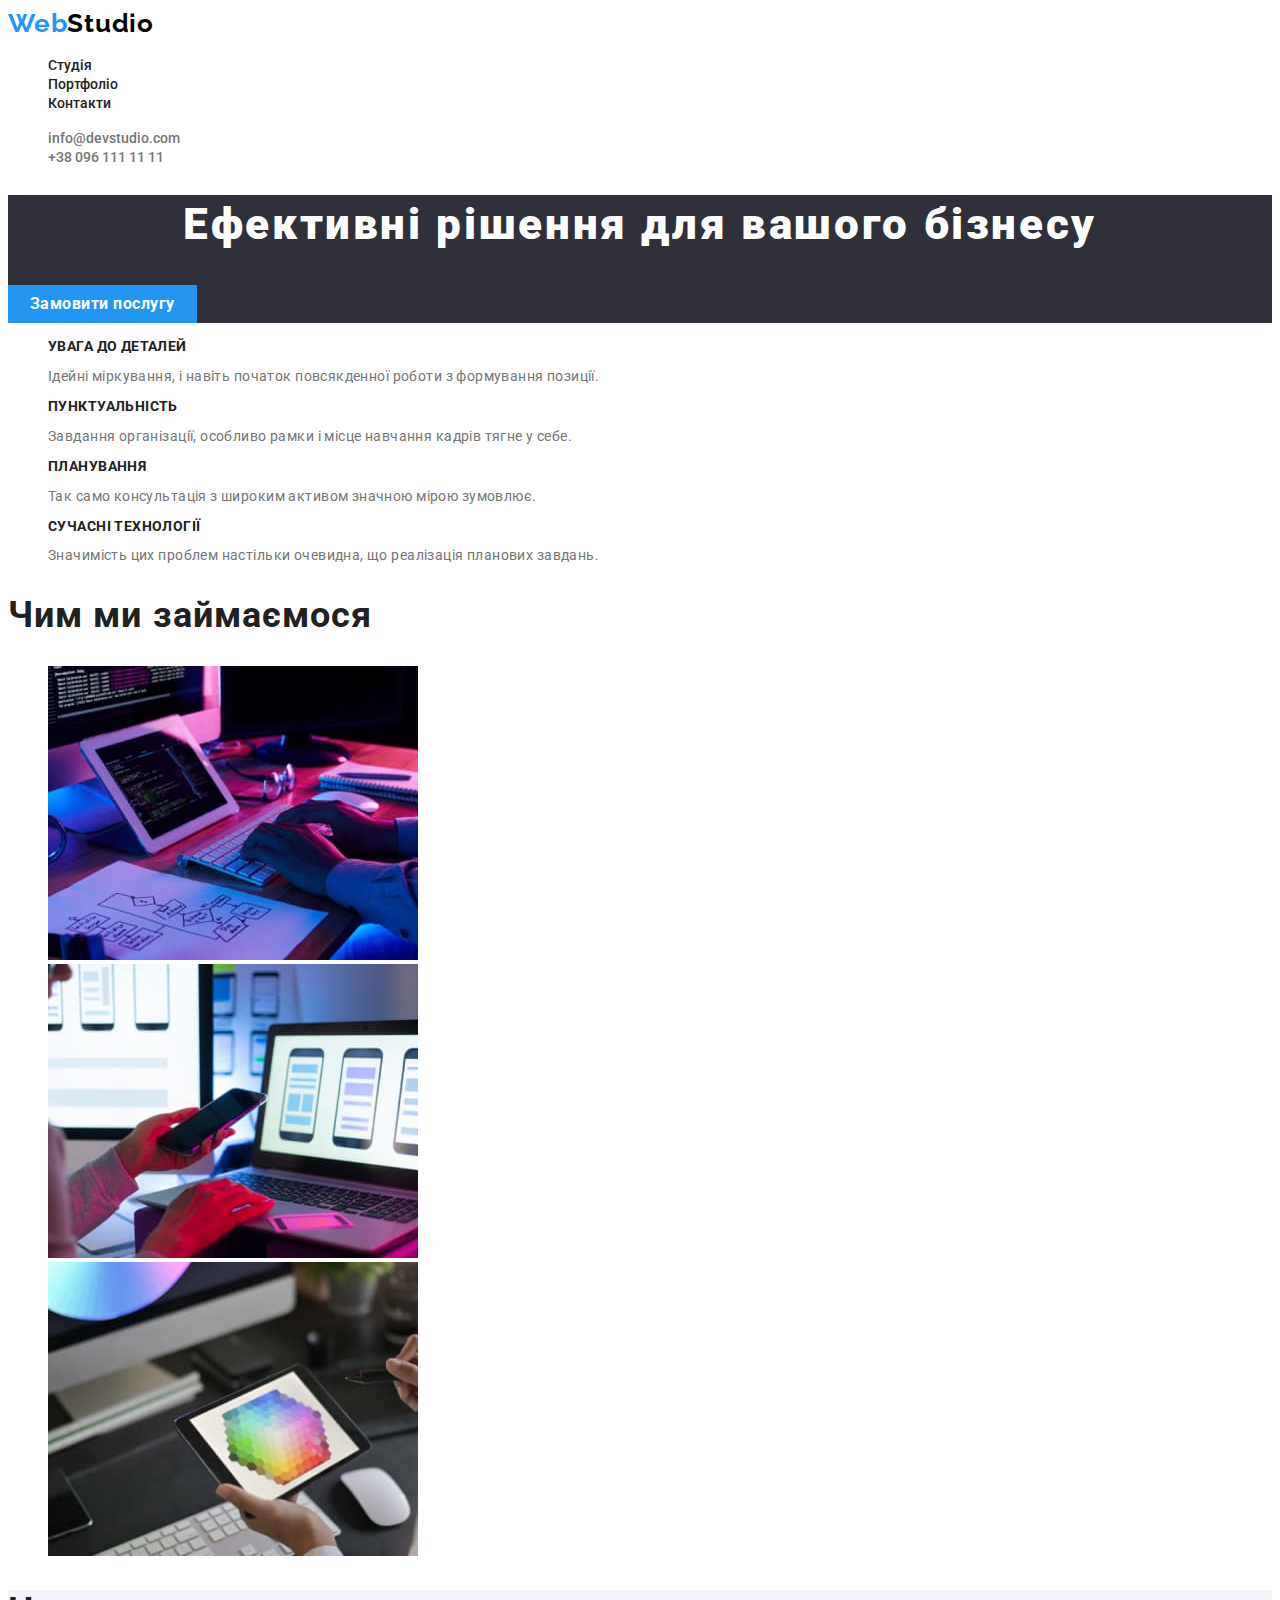
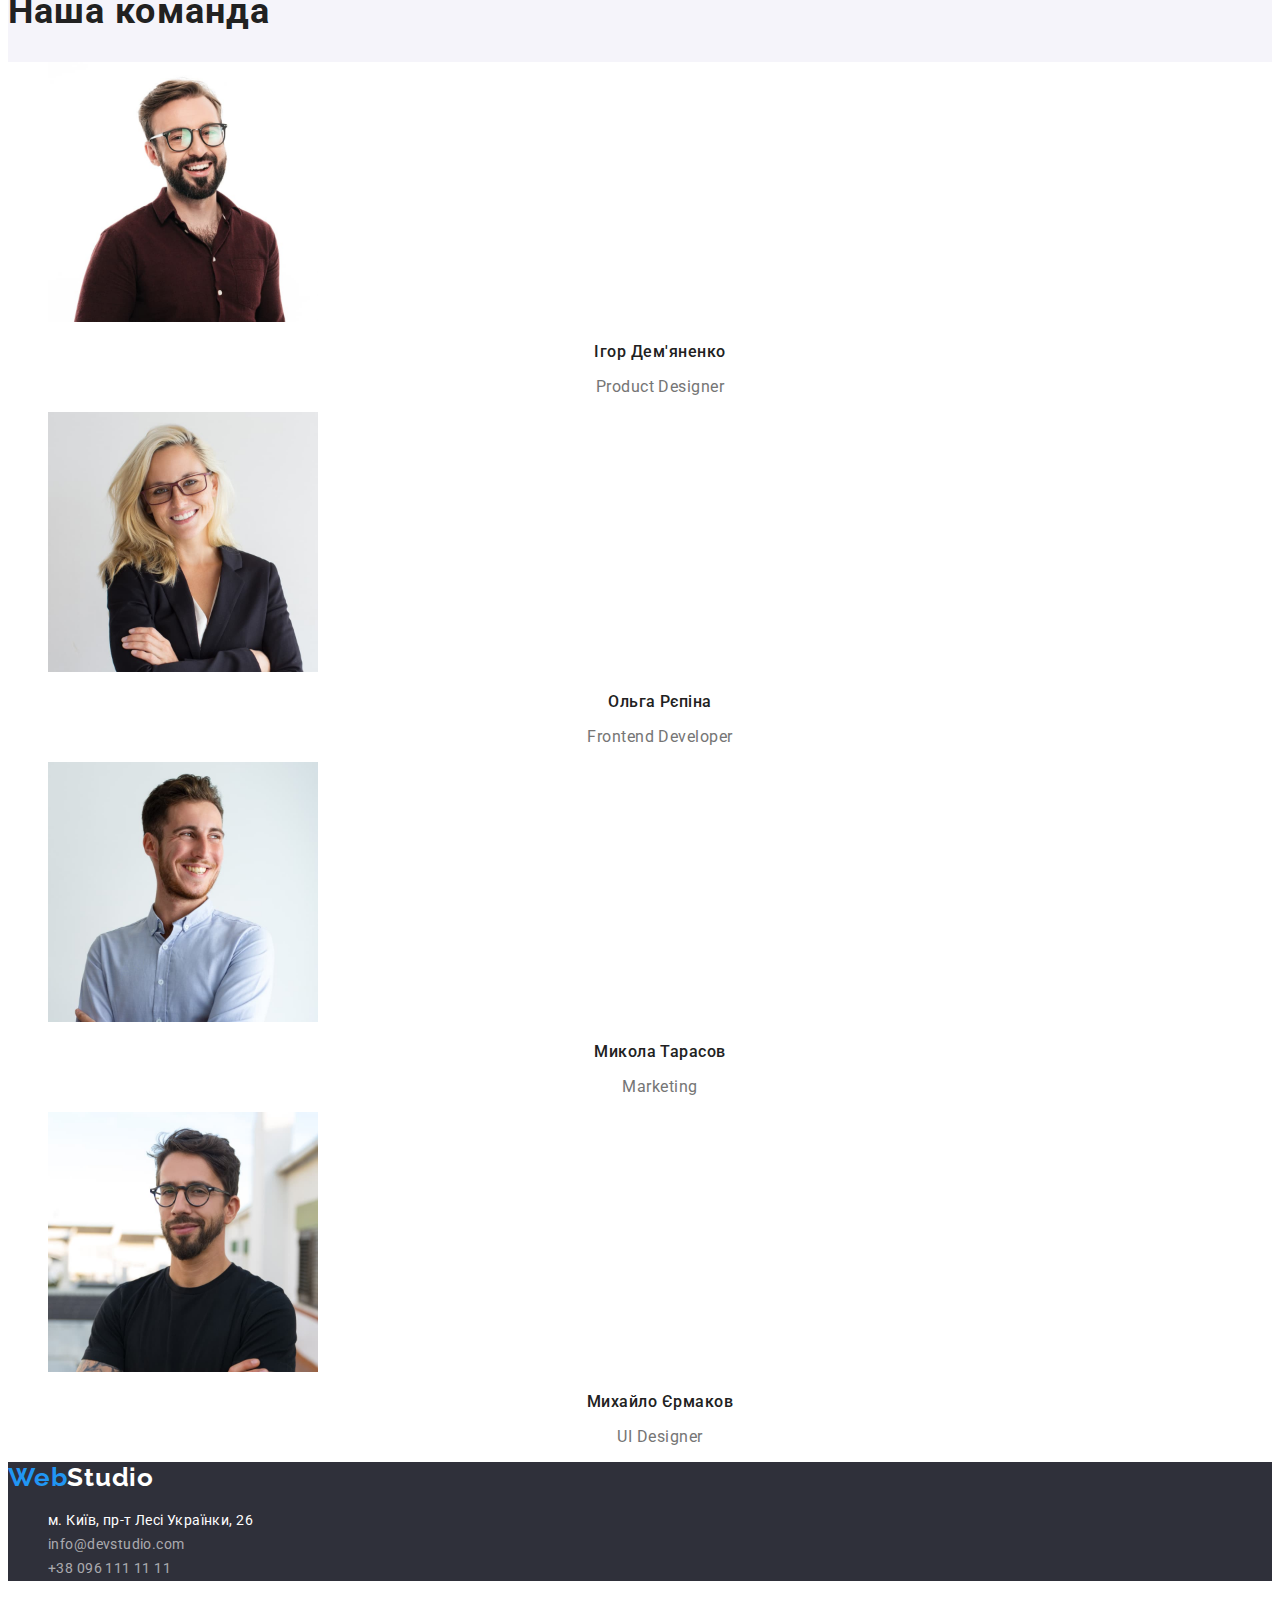
<file: index.html>
<!DOCTYPE html>
<html lang="en">
  <head>
    <meta charset="UTF-8" />
    <meta http-equiv="X-UA-Compatible" content="IE=edge" />
    <meta name="viewport" content="width=device-width, initial-scale=1.0" />
    <link rel="preconnect" href="https://fonts.googleapis.com" />
    <link rel="preconnect" href="https://fonts.gstatic.com" crossorigin />
    <link
      href="https://fonts.googleapis.com/css2?family=Raleway:wght@700&family=Roboto:wght@400;500;700;900&display=swap"
      rel="stylesheet"
    />
    <link rel="stylesheet" href="./css/styles.css" />
    <title>Студія</title>
  </head>
  <body>
    <!-- Header -->
    <header>
      <nav>
        <a class="logo link" href="/"
          ><span class="logo_span">Web</span>Studio</a
        >
        <ul class="menu list">
          <li><a class="menu_link link" href="#studio">Студія</a></li>
          <li>
            <a class="menu_link link" href="./portfolio.html">Портфоліо</a>
          </li>
          <li><a class="menu_link link" href="#contact">Контакти</a></li>
        </ul>
      </nav>
      <ul class="contacts list">
        <li>
          <a class="contacts_link link" href="mailto:info@devstudio.com"
            >info@devstudio.com</a
          >
        </li>
        <li>
          <a class="contacts_link link" href="tel:+380961111111"
            >+38 096 111 11 11</a
          >
        </li>
      </ul>
    </header>

    <main>
      <!-- Offer -->
      <section class="hero">
        <h1 class="hero_title">Ефективні рішення для вашого бізнесу</h1>
        <button class="hero_btn" type="button">Замовити послугу</button>
      </section>

      <!-- Advantages -->

      <section class="advantages">
        <h2 class="advantages_header">Наші переваги</h2>
        <ul class="ad_list list">
          <li>
            <h3 class="advantages_title">УВАГА ДО ДЕТАЛЕЙ</h3>
            <p class="advantages_text">
              Ідейні міркування, і навіть початок повсякденної роботи з
              формування позиції.
            </p>
          </li>
          <li>
            <h3 class="advantages_title">ПУНКТУАЛЬНІСТЬ</h3>
            <p class="advantages_text">
              Завдання організації, особливо рамки і місце навчання кадрів тягне
              у себе.
            </p>
          </li>
          <li>
            <h3 class="advantages_title">ПЛАНУВАННЯ</h3>
            <p class="advantages_text">
              Так само консультація з широким активом значною мірою зумовлює.
            </p>
          </li>
          <li>
            <h3 class="advantages_title">СУЧАСНІ ТЕХНОЛОГІЇ</h3>
            <p class="advantages_text">
              Значимість цих проблем настільки очевидна, що реалізація планових
              завдань.
            </p>
          </li>
        </ul>
      </section>

      <!-- Work -->

      <section class="work">
        <h2 class="work_title">Чим ми займаємося</h2>
        <ul class="work_img list">
          <li>
            <img width="370" height="294" src="images/box_1.jpg" alt="coding" />
          </li>
          <li>
            <img
              width="370"
              height="294"
              src="images/box_2.jpg"
              alt="connecting"
            />
          </li>
          <li>
            <img
              width="370"
              height="294"
              src="images/box_3.jpg"
              alt="designing"
            />
          </li>
        </ul>
      </section>
      <!-- Our team -->

      <section class="team">
        <h2 class="team_header">Наша команда</h2>
        <ul class="team_cards list">
          <li>
            <img width="270" height="260" src="images/img_1.jpg" alt="Igor" />
            <h3 class="team_cards_title">Ігор Дем'яненко</h3>
            <p class="team_cards_text">Product Designer</p>
          </li>
          <li>
            <img width="270" height="260" src="images/img_2.jpg" alt="Olga" />
            <h3 class="team_cards_title">Ольга Рєпіна</h3>
            <p class="team_cards_text">Frontend Developer</p>
          </li>
          <li>
            <img width="270" height="260" src="images/img_3.jpg" alt="Mykola" />
            <h3 class="team_cards_title">Микола Тарасов</h3>
            <p class="team_cards_text">Marketing</p>
          </li>
          <li>
            <img
              width="270"
              height="260"
              src="images/img_4.jpg"
              alt="Myhaiol"
            />
            <h3 class="team_cards_title">Михайло Єрмаков</h3>
            <p class="team_cards_text">UI Designer</p>
          </li>
        </ul>
      </section>
    </main>
    <!-- Footer -->

    <footer>
      <a class="f_logo link" href="/"
        ><span class="logo_span">Web</span>Studio</a
      >
      <address>
        <ul class="f_contacts list">
          <li>
            <a
              class="address_contacts_adr link"
              href="https://www.google.com.ua/maps/place/%D0%B1%D1%83%D0%BB%D1%8C%D0%B2%D0%B0%D1%80+%D0%9B%D0%B5%D1%81%D1%96+%D0%A3%D0%BA%D1%80%D0%B0%D1%97%D0%BD%D0%BA%D0%B8,+26,+%D0%9A%D0%B8%D1%97%D0%B2,+02000/@50.4265807,30.5361971,17z/data=!3m1!4b1!4m5!3m4!1s0x40d4cf0e033ecbe9:0x57a4dffefec77da0!8m2!3d50.4265807!4d30.5383858"
              target="”_blank”"
              >м. Київ, пр-т Лесі Українки, 26</a
            >
          </li>
          <li>
            <a class="address_contacts link" href="mailto:info@devstudio.com"
              >info@devstudio.com</a
            >
          </li>
          <li>
            <a class="address_contacts link" href="tel:+380961111111"
              >+38 096 111 11 11</a
            >
          </li>
        </ul>
      </address>
    </footer>
  </body>
</html>
</file>
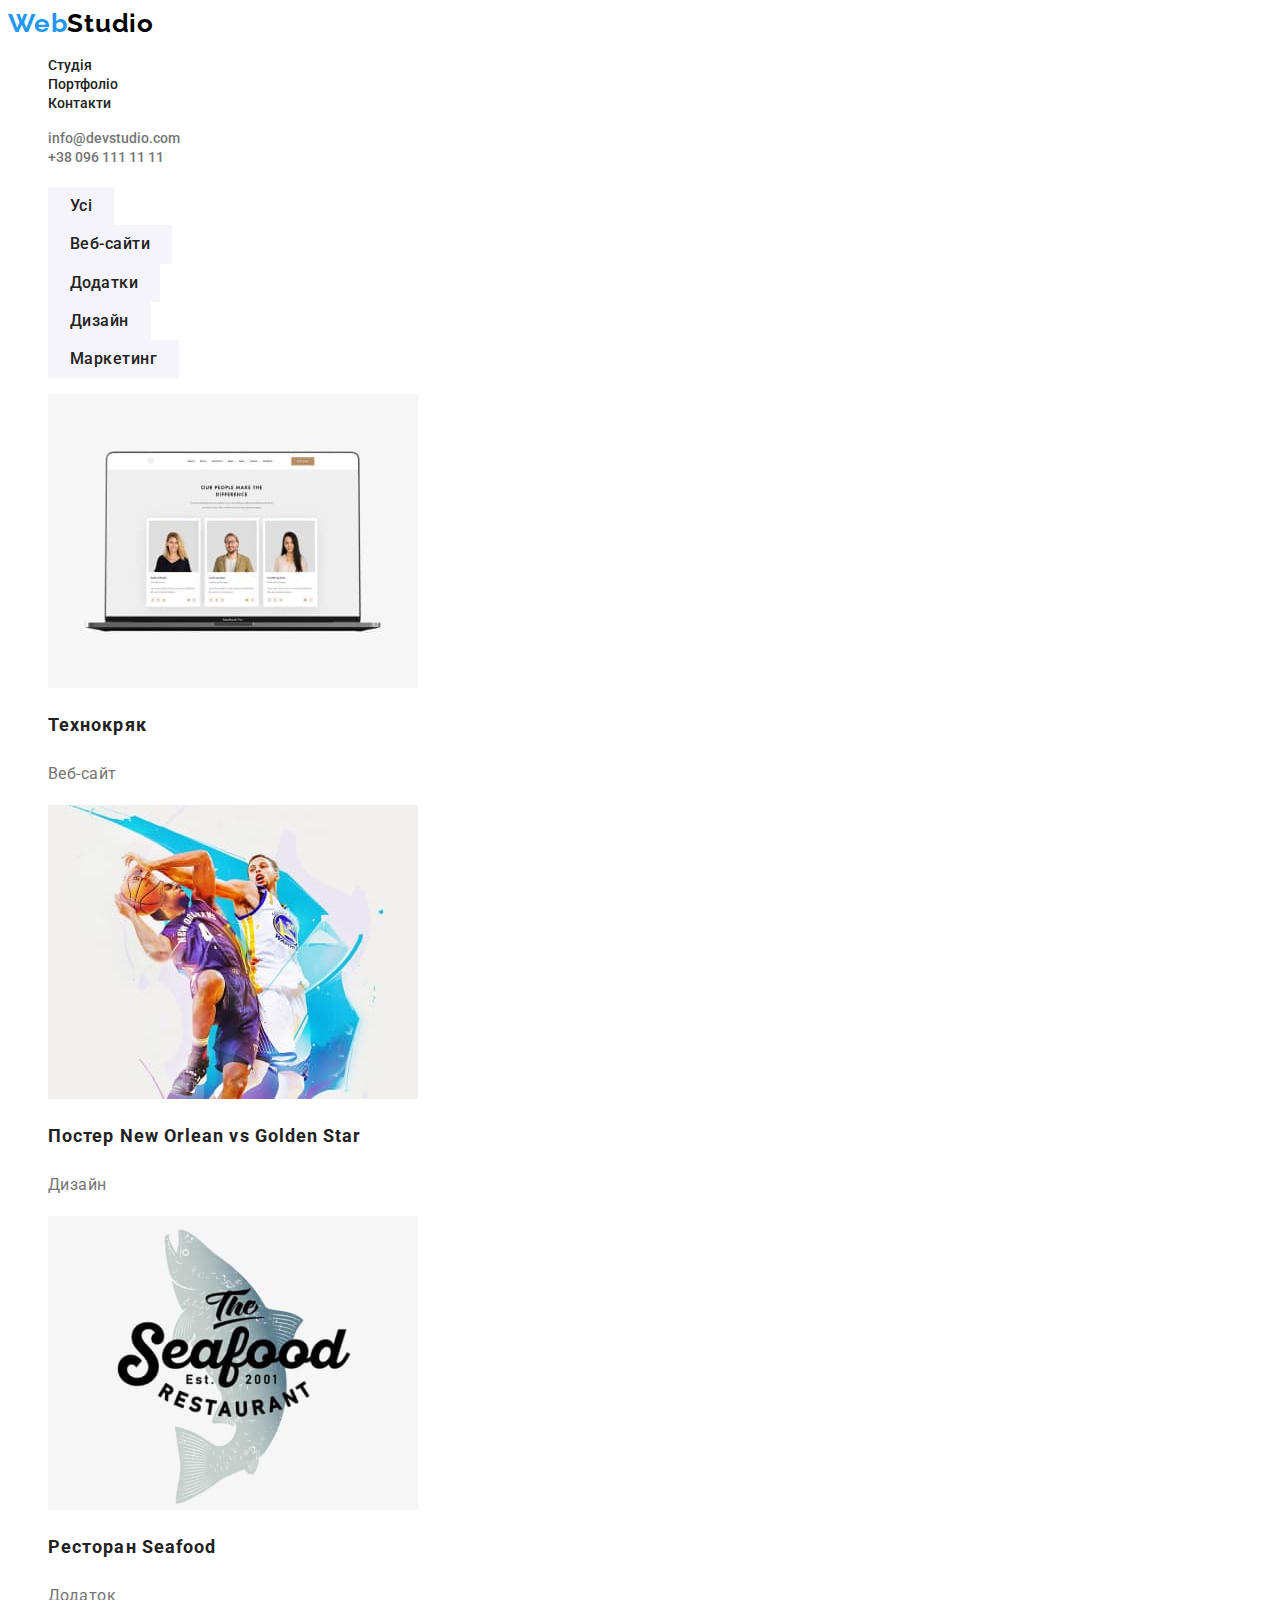
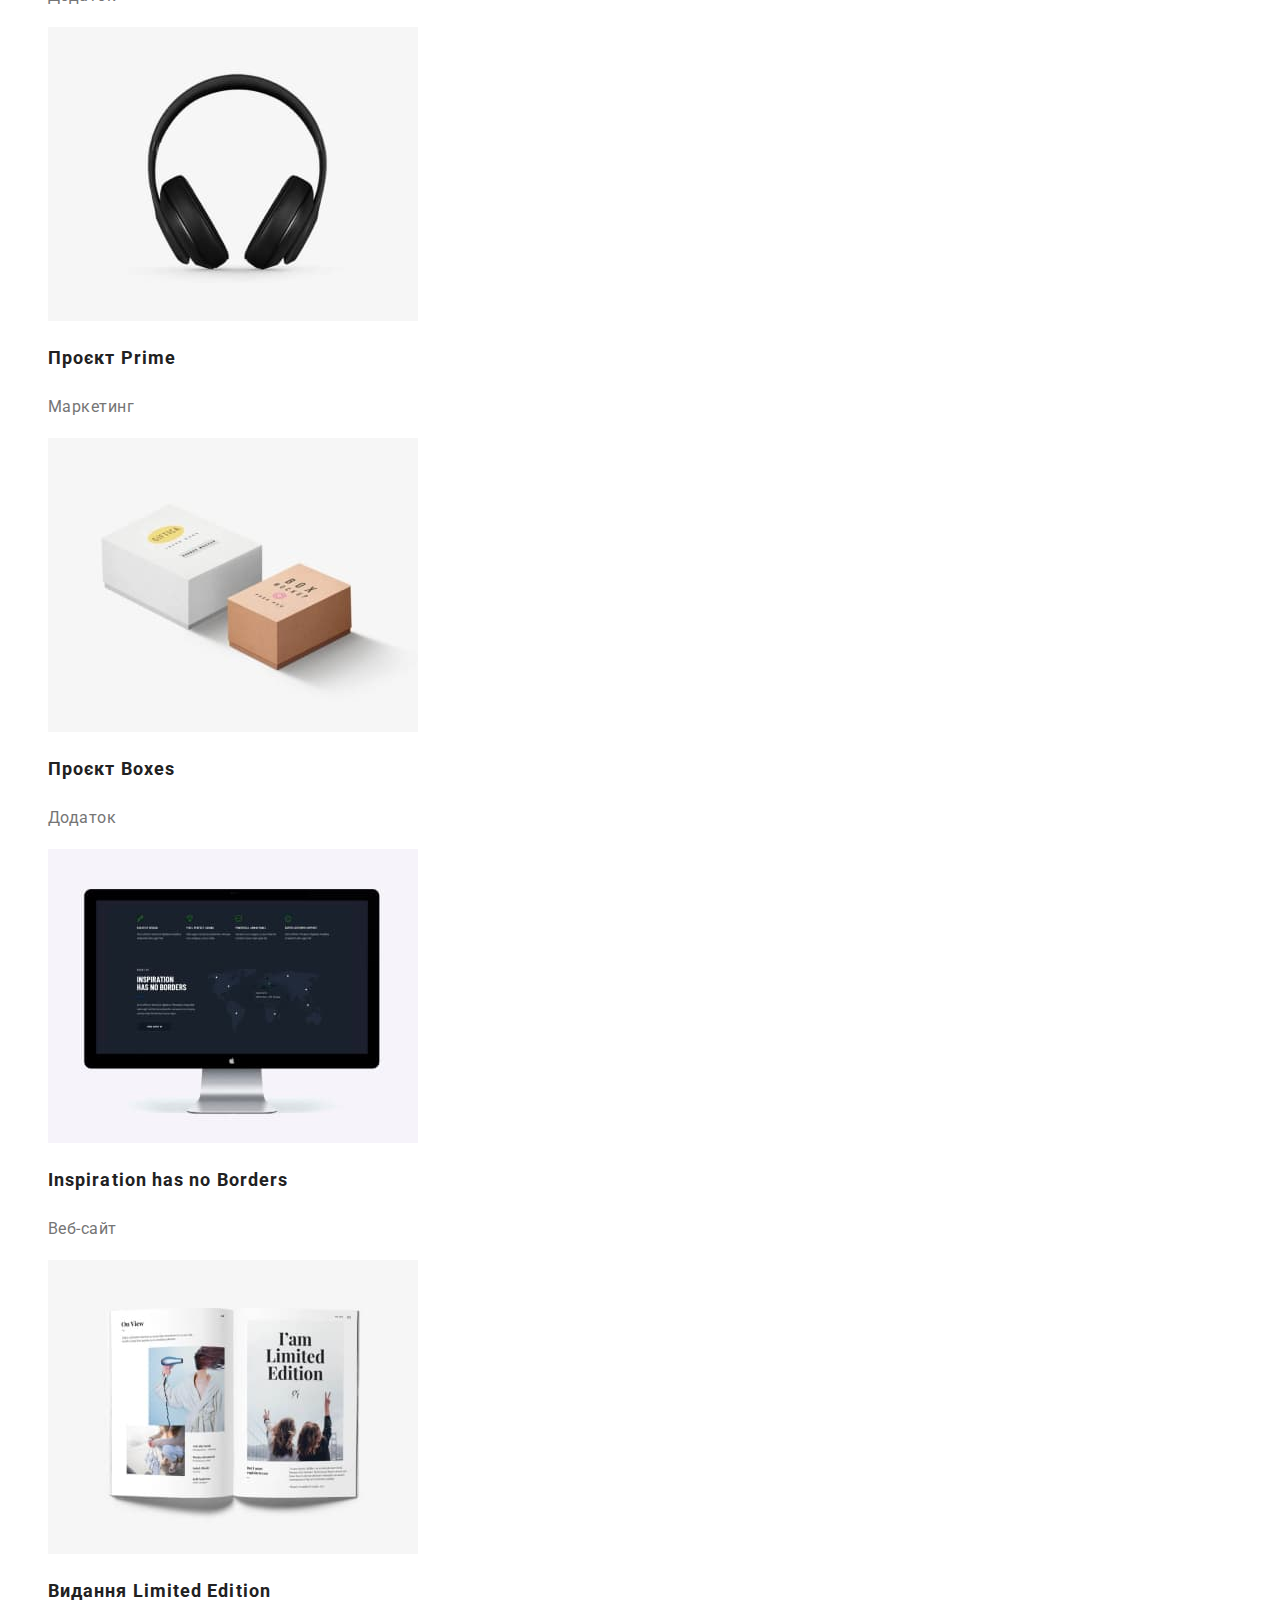
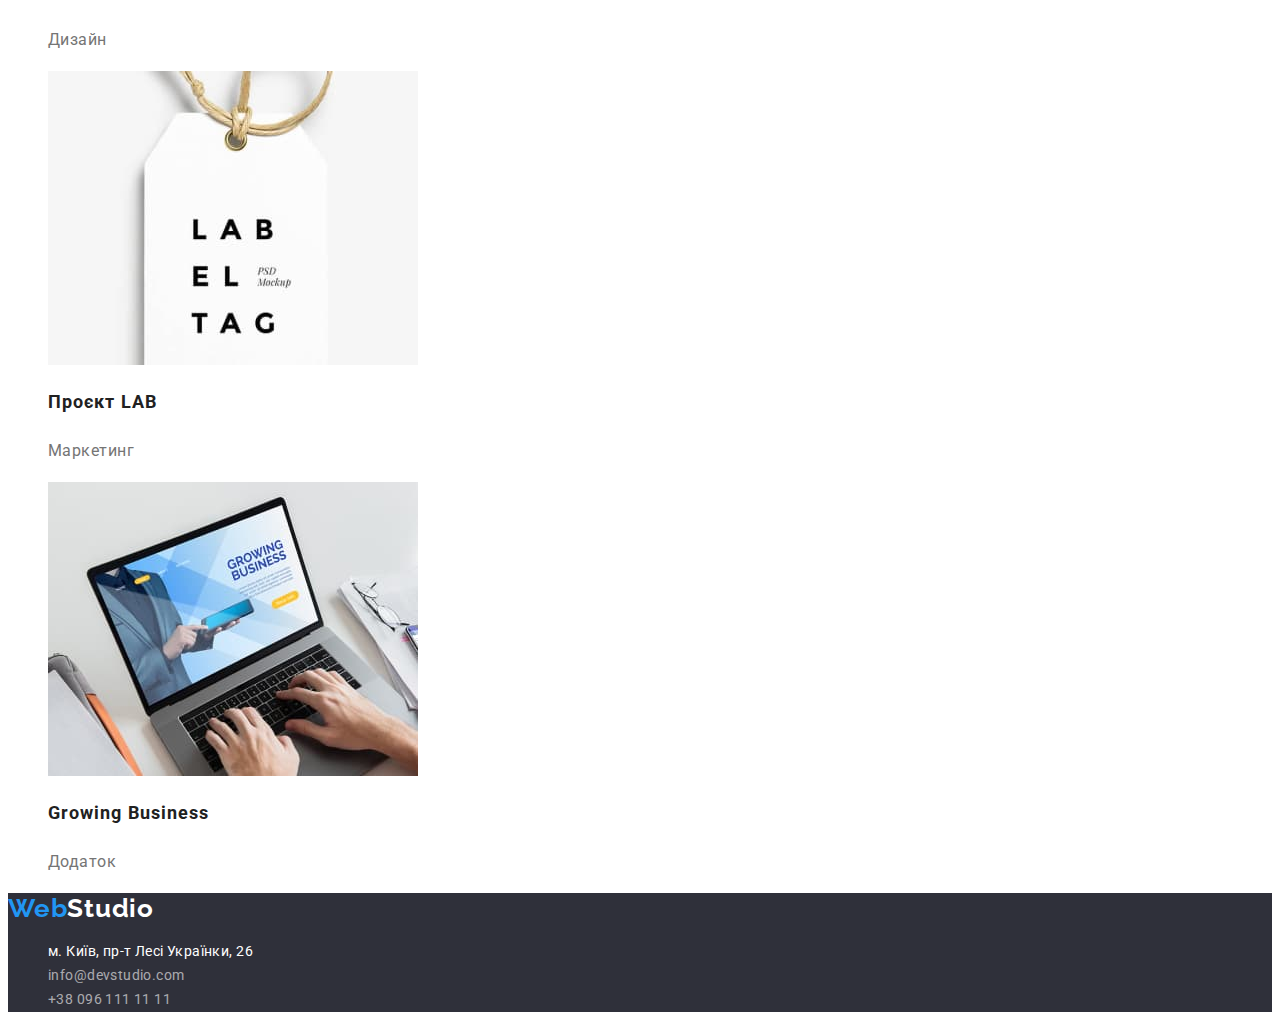
<file: portfolio.html>
<!DOCTYPE html>
<html lang="en">
  <head>
    <meta charset="UTF-8" />
    <meta http-equiv="X-UA-Compatible" content="IE=edge" />
    <meta name="viewport" content="width=device-width, initial-scale=1.0" />
    <link rel="preconnect" href="https://fonts.googleapis.com" />
    <link rel="preconnect" href="https://fonts.gstatic.com" crossorigin />
    <link
      href="https://fonts.googleapis.com/css2?family=Raleway:wght@700&family=Roboto:wght@400;500;700;900&display=swap"
      rel="stylesheet"
    />
    <link rel="stylesheet" href="./css/styles.css" />
    <title>Портфоліо</title>
  </head>
  <body>
    <!-- Header -->
    <header>
      <a class="logo link" href="/"
          ><span class="logo_span">Web</span>Studio</a
        >
        <ul class="menu list">
          <li><a class="menu_link link" href="./index.html">Студія</a></li>
          <li><a class="menu_link link" href="#portfolio">Портфоліо</a></li>
          <li><a class="menu_link link" href="#contact">Контакти</a></li>
        </ul>
      </nav>
       <ul class="contacts list">
        <li>
          <a class="contacts_link link" href="mailto:info@devstudio.com"
            >info@devstudio.com</a
          >
        </li>
        <li>
          <a class="contacts_link link" href="tel:+380961111111"
            >+38 096 111 11 11</a
          >
        </li>
      </ul>
    </header>

    <main>
      <!-- Buttons -->
      <section>
        <h1></h1>
        <ul class="buttons list">
          <li>
            <button class="buttons_btn" type="button">Усі</button>
          </li>
          <li>
            <button class="buttons_btn" type="button">Веб-сайти</button>
          </li>
          <li>
            <button class="buttons_btn" type="button">Додатки</button>
          </li>
          <li>
            <button class="buttons_btn" type="button">Дизайн</button>
          </li>
          <li>
            <button class="buttons_btn" type="button">Маркетинг</button>
          </li>
        </ul>

        <!-- Cards -->

        <ul class="cards list">
          <li>
            <img width="370" height="294" src="images/img_2_1.jpg" alt="#" />
            <h2 class="cards_title">Технокряк</h2>
            <p class="cards_text">Веб-сайт</p>
          </li>
          <li>
            <img width="370" height="294" src="images/img_2.2.jpg" alt="#" />
            <h2 class="cards_title">Постер New Orlean vs Golden Star</h2>
            <p class="cards_text">Дизайн</p>
          </li>
          <li>
            <img width="370" height="294" src="images/img_2.3.jpg" alt="#" />
            <h2 class="cards_title">Ресторан Seafood</h2>
            <p class="cards_text">Додаток</p>
          </li>
          <li>
            <img width="370" height="294" src="images/img_2.4.jpg" alt="#" />
            <h2 class="cards_title">Проєкт Prime</h2>
            <p class="cards_text">Маркетинг</p>
          </li>
          <li>
            <img width="370" height="294" src="images/img_2.5.jpg" alt="#" />
            <h2 class="cards_title">Проєкт Boxes</h2>
            <p class="cards_text">Додаток</p>
          </li>
          <li>
            <img width="370" height="294" src="images/img_2.6.jpg" alt="#" />
            <h2 class="cards_title">Inspiration has no Borders</h2>
            <p class="cards_text">Веб-сайт</p>
          </li>
          <li>
            <img width="370" height="294" src="images/img_2.7.jpg" alt="#" />
            <h2 class="cards_title">Видання Limited Edition</h2>
            <p class="cards_text">Дизайн</p>
          </li>
          <li>
            <img width="370" height="294" src="images/img_2.8.jpg" alt="#" />
            <h2 class="cards_title">Проєкт LAB</h2>
            <p class="cards_text">Маркетинг</p>
          </li>
          <li>
            <img width="370" height="294" src="images/img_2.9.jpg" alt="#" />
            <h2 class="cards_title">Growing Business</h2>
            <p class="cards_text">Додаток</p>
          </li>
        </ul>
      </section>
    </main>

    <!-- Footer -->
    <footer>
      <a class="f_logo link" href="/"><span class="logo_span">Web</span>Studio</a>
      <address>
        <ul class="f_contacts list">
          <li>
            <a class="address_contacts_adr link"
              href="https://www.google.com.ua/maps/place/%D0%B1%D1%83%D0%BB%D1%8C%D0%B2%D0%B0%D1%80+%D0%9B%D0%B5%D1%81%D1%96+%D0%A3%D0%BA%D1%80%D0%B0%D1%97%D0%BD%D0%BA%D0%B8,+26,+%D0%9A%D0%B8%D1%97%D0%B2,+02000/@50.4265807,30.5361971,17z/data=!3m1!4b1!4m5!3m4!1s0x40d4cf0e033ecbe9:0x57a4dffefec77da0!8m2!3d50.4265807!4d30.5383858"
              target="”_blank”"
              >м. Київ, пр-т Лесі Українки, 26</a
            >
          </li>
          <li>
            <a class="address_contacts link" href="mailto:info@devstudio.com">info@devstudio.com</a>
          </li>
          <li>
            <a class="address_contacts link" href="tel:+380961111111">+38 096 111 11 11</a>
          </li>
        </ul>
      </address>
    </footer>
  </body>
</html>
</file>
<file: css/styles.css>
/* main color #212121
additional color #757575; #fff; #F5F4FA; rgba(255, 255, 255, 0.6)
logo #000
bg #fff; #2F303A;
accent color #2196F3 */

:root{
    --main-color: #212121;
    --add-color-1: #757575;
    --add-color-2: #fff;
    --add-color-3: #F5F4FA;
    --add-color-4: rgba(255, 255, 255, 0.6);
    --logo-color: #000;
    --main-bg-color: #fff;
    --add-bg-color: #2F303A;
    --accent-color: #2196F3;
}
@import url('https://fonts.googleapis.com/css2?family=Raleway:wght@700&display=swap');
@import url('https://fonts.googleapis.com/css2?family=Roboto:wght@500&display=swap');


.list{
    list-style: none;
}
.link{
    text-decoration: none;
}
body{
    font-family: 'Roboto', sans-serif;
}

/*  Common header */

.logo{
    font-family: 'Raleway', sans-serif;
    font-weight: 700;
    color: var(--logo-color);
    font-size: 26px;
    line-height: 1.19;
    letter-spacing: 0.03em;
}
.logo_span{
    color: var(--accent-color);
}
.menu_link{
    color: var(--main-color);
    font-size: 14px;
    line-height: 1.14;
    font-weight: 500;
}
.menu_link:hover,
.menu_link:focus{
    color: var(--accent-color);
}
.contacts_link{
    color: var(--add-color-1);
    font-size: 14px;
    line-height: 1.14;
    font-weight: 500;
}
.contacts_link:hover,
.contacts_link:focus{
    color: var(--accent-color);
}

/* Portfolio body */

.buttons_btn{
    color: var(--main-color);
    background-color: var(--add-color-3);
    border: none;
    font-family: 'Roboto';
    font-weight: 500;
    font-size: 16px;
    line-height: 1.63;
    text-align: center;
    letter-spacing: 0.03em;
    padding: 6px 22px;
    cursor: pointer;
}
.buttons_btn:hover,
.buttons_btn:focus{
    color: var(--add-color-2);
    background-color: var(--accent-color);
}
.cards_title{
    font-weight: 700;
    font-size: 18px;
    line-height: 2;
    letter-spacing: 0.06em;
    color: var(--main-color);
}
.cards_text{
    font-size: 16px;
    line-height: 1.88;
    letter-spacing: 0.03em;
    color: var(--add-color-1);
    font-weight: 400;
}

/* Common footer */

footer{
    background-color: var(--add-bg-color);
    font-weight: 400;
}
.f_logo{
    font-family: 'Raleway',
    sans-serif;
    font-weight: 700;
    color: var(--add-color-2);
    font-size: 26px;
    line-height: 1.19;
    letter-spacing: 0.03em;
}
address{
    font-style: normal;
}
.address_contacts{
    font-size: 14px;
    line-height: 1.71;
    letter-spacing: 0.03em;
    color: var(--add-color-4)
}
.address_contacts_adr{
    font-size: 14px;
    line-height: 1.71; 
    letter-spacing: 0.03em;
    color: var(--add-color-2);
}
.address_contacts:hover, 
.address_contacts:focus{
    color: var(--accent-color);
}

/* Studio offer */

.hero{
   background-color: var(--add-bg-color); 
}
.hero_title{
    color: var(--add-color-2);
    
    font-size: 44px;
    line-height: 1.36;
    text-align: center;
    letter-spacing: 0.06em;
    font-weight: 900;
}

.hero_btn{
    color: var(--add-color-2);
    background-color: var(--accent-color);
    border: none;
    font-family: 'Roboto';
    font-size: 16px;
    line-height: 1.63;
    letter-spacing: 0.03em;
    padding: 6px 22px;
    font-weight: 700;
    cursor: pointer;
}

/* Advantages */
.advantages_header{
    display: none;
}
.advantages_title{
    font-size: 14px;
    line-height: 1.14;
    letter-spacing: 0.03em;
    color: var(--main-color);
    font-weight: 700;
}
.advantages_text{
   font-size: 14px;
    line-height: 1.14;
    letter-spacing: 0.03em;
    color: var(--add-color-1); 
    font-weight: 400;
}

/*  Work */

.work_title{
    font-size: 36px;
    line-height: 1.17;
    letter-spacing: 0.03em;
    color: var(--main-color);
    font-weight: 700;
}
/* Our team */
.team{
    background-color: var(--add-color-3);
}
.team_header{
    font-size: 36px;
    line-height: 1.17;
    letter-spacing: 0.03em;
    color: var(--main-color);
    font-weight: 700;
}
.team_cards{
    background-color: var(--add-color-2);
}
.team_cards_title{
    font-size: 16px;
    line-height: 1.19;
    letter-spacing: 0.03em;
    color: var(--main-color);
    text-align: center;
    font-weight: 500;
}
.team_cards_text{
  font-size: 16px;
line-height: 1.19;
letter-spacing: 0.03em;
color: var(--add-color-1);  
text-align: center;
}
</file>
